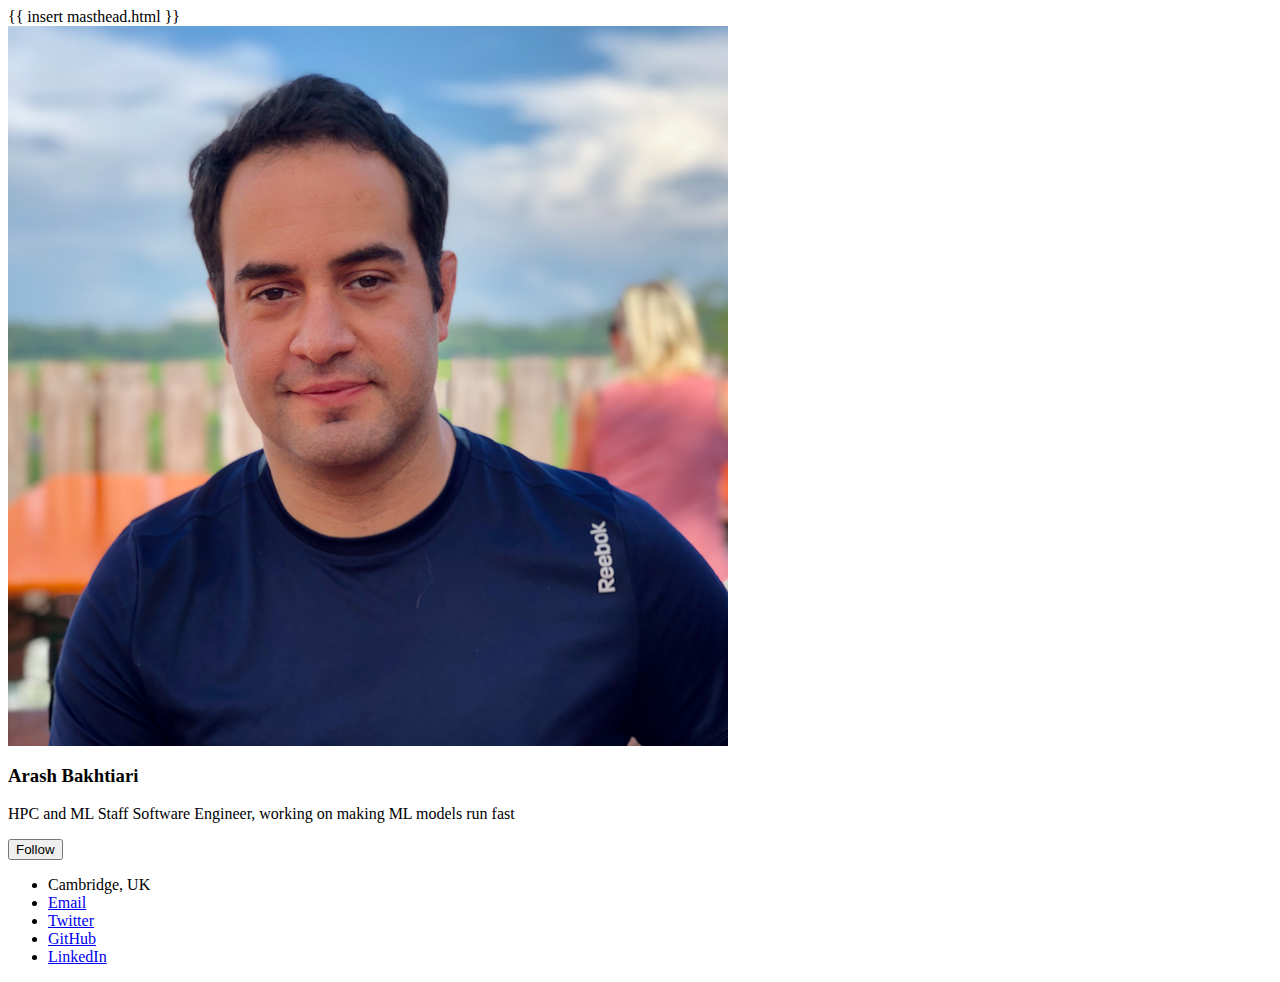
<file: _layout/body_layout.html>
<body class="layout--single">
  {{ insert masthead.html }}
  <div class="initial-content">
    <div id="main" role="main">
      <div class="sidebar sticky">
        <div itemscope itemtype="https://schema.org/Person">
          <div class="author__avatar">
            <img src="/assets/profile.png" alt="Arash Bakhtiari" itemprop="image">
          </div>
          <div class="author__content">
            <h3 class="author__name" itemprop="name">Arash Bakhtiari</h3>
            <p class="author__bio" itemprop="description">HPC and ML Staff Software Engineer, working on making ML models run fast</p>
          </div>
          <div class="author__urls-wrapper">
            <button class="btn btn--inverse">Follow</button>
            <ul class="author__urls social-icons">
              <li itemprop="homeLocation" itemscope itemtype="https://schema.org/Place">
                <i class="fas fa-fw fa-map-marker-alt" aria-hidden="true"></i> <span itemprop="name">Cambridge, UK</span></li>
              <li><a href="mailto:arash@bakhtiari.org"><i class="fas fa-fw fa-envelope" aria-hidden="true"></i> Email</a></li>
              <li><a href="https://twitter.com/arashb" rel="nofollow noopener noreferrer"><i class="fab fa-fw fa-twitter-square" aria-hidden="true"></i> Twitter</a></li>
              <li><a href="https://github.com/arashb" rel="nofollow noopener noreferrer"><i class="fab fa-fw fa-github" aria-hidden="true"></i> GitHub</a></li>
              <li><a href="https://www.linkedin.com/in/arashbakhtiari" rel="nofollow noopener noreferrer"><i class="fab fa-fw fa-linkedin" aria-hidden="true"></i> LinkedIn</a></li>              
            </ul>
          </div>
        </div>
      </div>
</file>
